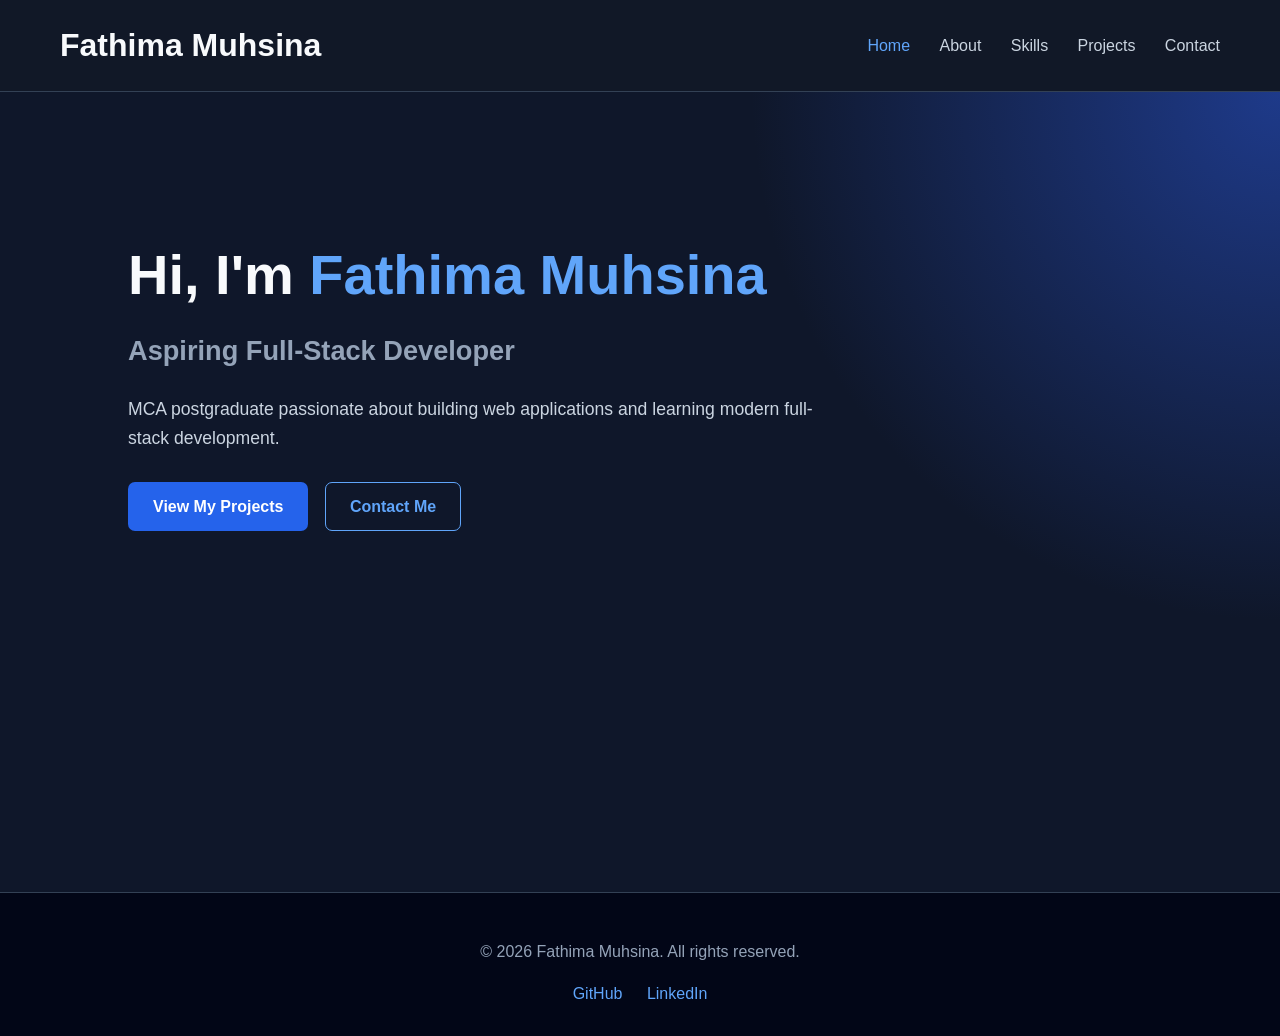
<file: learn-html/developer-portfolio-html/index.html>
<!DOCTYPE html>
<html lang="en">
<head>
    <meta charset="UTF-8">
    <meta name="viewport" content="width=device-width, initial-scale=1.0">
    <link rel="stylesheet" href="assets/style.css">
    <title>Developer Portfolio</title>
</head>
<body>

<header id="header">

    <h1 id="name">
        Fathima Muhsina
    </h1>

    <nav>
        <a href="index.html" class="active">Home</a>
        <a href="about.html">About</a>
        <a href="skills.html">Skills</a>
        <a href="projects.html">Projects</a>
        <a href="contact.html">Contact</a>
    </nav>

</header>


<main id="content">

    <h1>
        Hi, I'm <span class="highlight">Fathima Muhsina</span>
    </h1>

    <h2>
        Aspiring Full-Stack Developer
    </h2>

    <p>
        MCA postgraduate passionate about building
        web applications and learning modern
        full-stack development.
    </p>

    <a href="projects.html" class="button">
        View My Projects
    </a>

    <a href="contact.html" class="button-outline">
        Contact Me
    </a>

</main>


<footer id="footer">

    <p>
        © 2026 Fathima Muhsina. All rights reserved.
    </p>

    <a href="https://github.com/">GitHub</a>
    <a href="https://linkedin.com/">LinkedIn</a>

</footer>
</body>
</html>
</file>
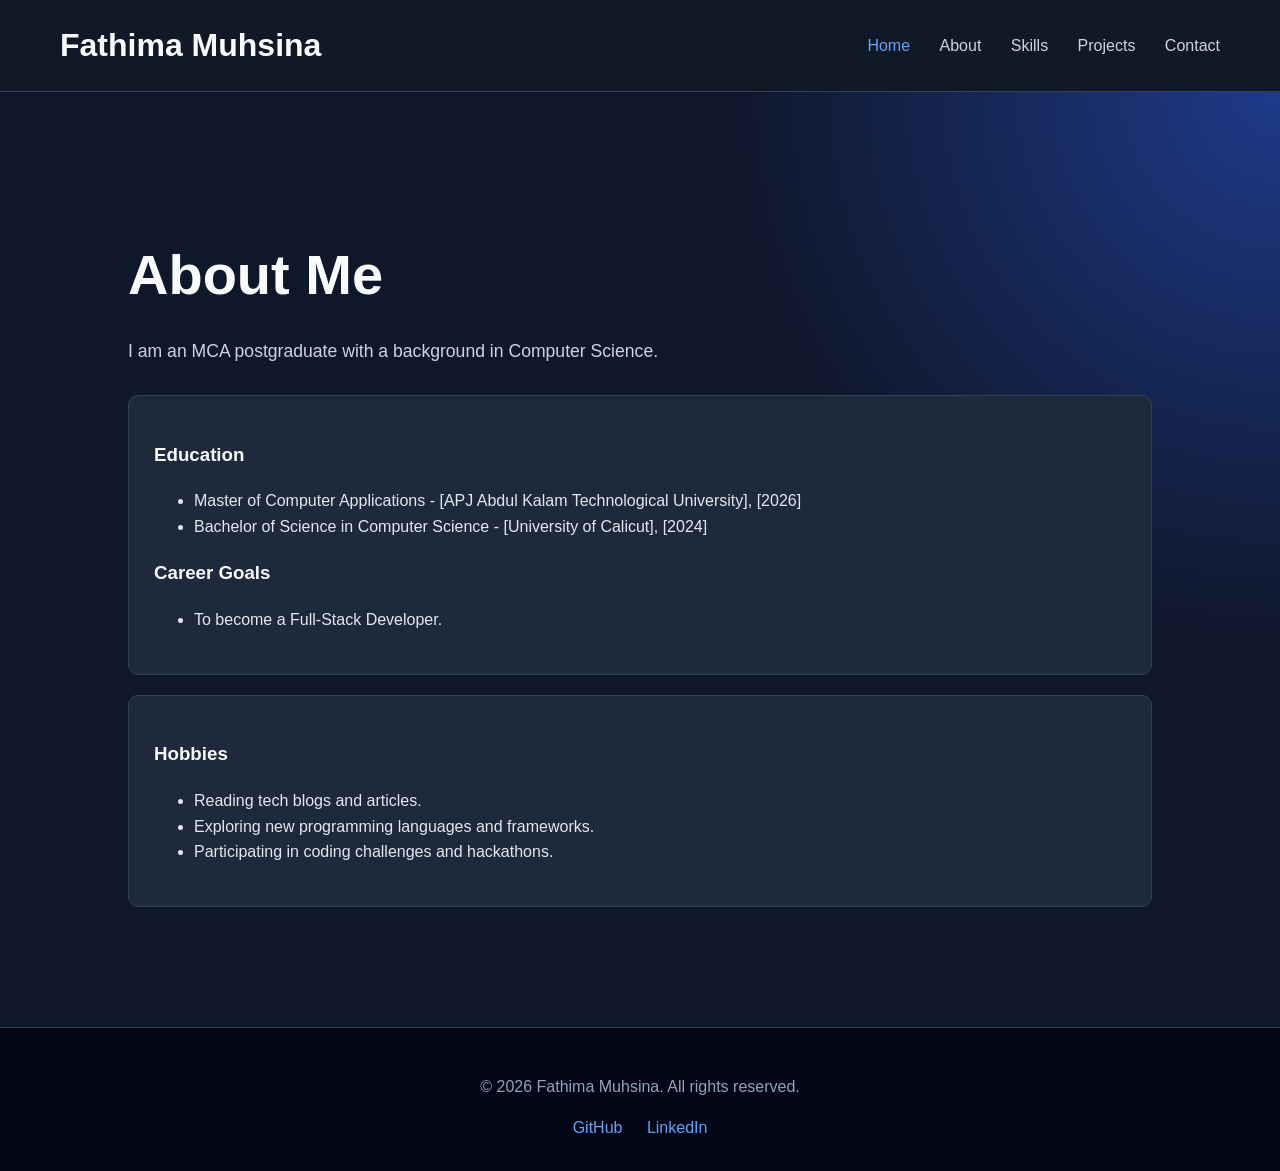
<file: learn-html/developer-portfolio-html/about.html>
<!DOCTYPE html>
<html lang="en">
  <head>
    <meta charset="UTF-8" />
    <meta name="viewport" content="width=device-width, initial-scale=1.0" />
    <link rel="stylesheet" href="assets/style.css" />
    <title>Developer Portfolio</title>
  </head>
  <body>
    <header id="header">
        <h1 id="name">Fathima Muhsina</h1>
    
        <nav>
            <a href="index.html" class="active">Home</a>
            <a href="about.html">About</a>
            <a href="skills.html">Skills</a>
            <a href="projects.html">Projects</a>
            <a href="contact.html">Contact</a>
        </nav>
    </header>
    <main id="content">
        <h1>About Me</h1>
        <p>I am an MCA postgraduate with a background in Computer Science.</p>
        <div class="card" display ="flex" item-align="left">
            <h3>Education</h3>
            <ul>
                <li>Master of Computer Applications - [APJ Abdul Kalam Technological University], [2026]</li>
                <li>Bachelor of Science in Computer Science - [University of Calicut], [2024]</li>
            </ul>
            <h3>Career Goals</h3>
            <ul>
                <li>To become a Full-Stack Developer.</li>
            </ul>
        </div>
        <div class="card" display ="flex" item-align="right">
            <h3>Hobbies</h3>
            <ul>
                <li>Reading tech blogs and articles.</li>
                <li>Exploring new programming languages and frameworks.</li>
                <li>Participating in coding challenges and hackathons.</li>
            </ul>
        </div>
    </main>
    <footer id="footer">

        <p>
            © 2026 Fathima Muhsina. All rights reserved.
        </p>

        <a href="https://github.com/">GitHub</a>
        <a href="https://linkedin.com/">LinkedIn</a>

    </footer>
  </body>
</html>
</file>
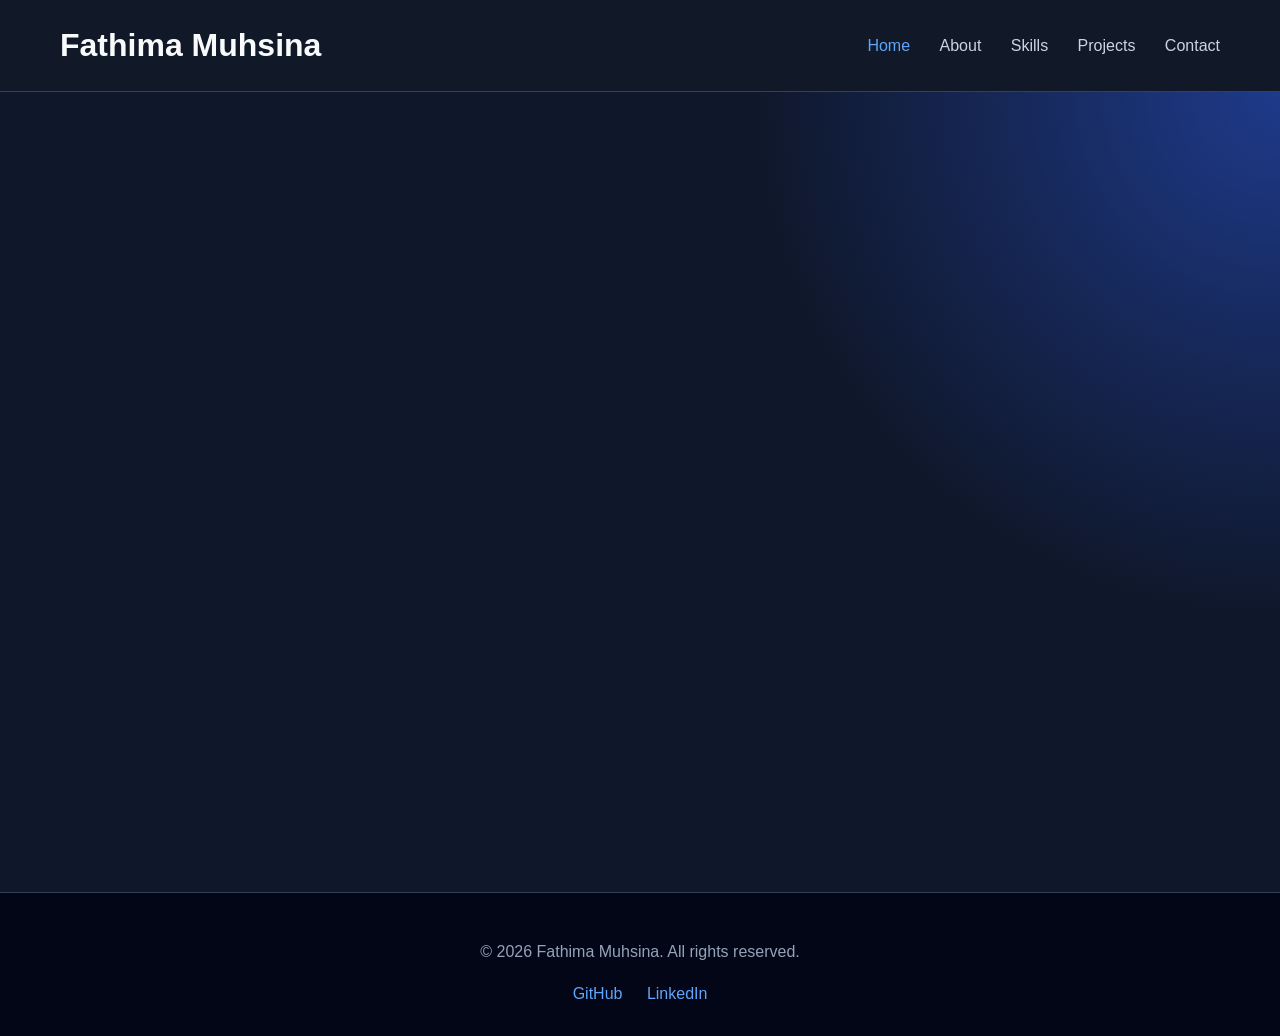
<file: learn-html/developer-portfolio-html/contact.html>
<!DOCTYPE html>
<html lang="en">
  <head>
    <meta charset="UTF-8" />
    <meta name="viewport" content="width=device-width, initial-scale=1.0" />
    <link rel="stylesheet" href="assets/style.css" />
    <title>Developer Portfolio</title>
  </head>
  <body>
    <header id="header">
        <h1 id="name">Fathima Muhsina</h1>
    
        <nav>
            <a href="index.html" class="active">Home</a>
            <a href="about.html">About</a>
            <a href="skills.html">Skills</a>
            <a href="projects.html">Projects</a>
            <a href="contact.html">Contact</a>
        </nav>
    </header>
    <main id="content">
        
    </main>
    <footer id="footer">

        <p>
            © 2026 Fathima Muhsina. All rights reserved.
        </p>

        <a href="https://github.com/">GitHub</a>
        <a href="https://linkedin.com/">LinkedIn</a>

    </footer>
  </body>
</html>
</file>
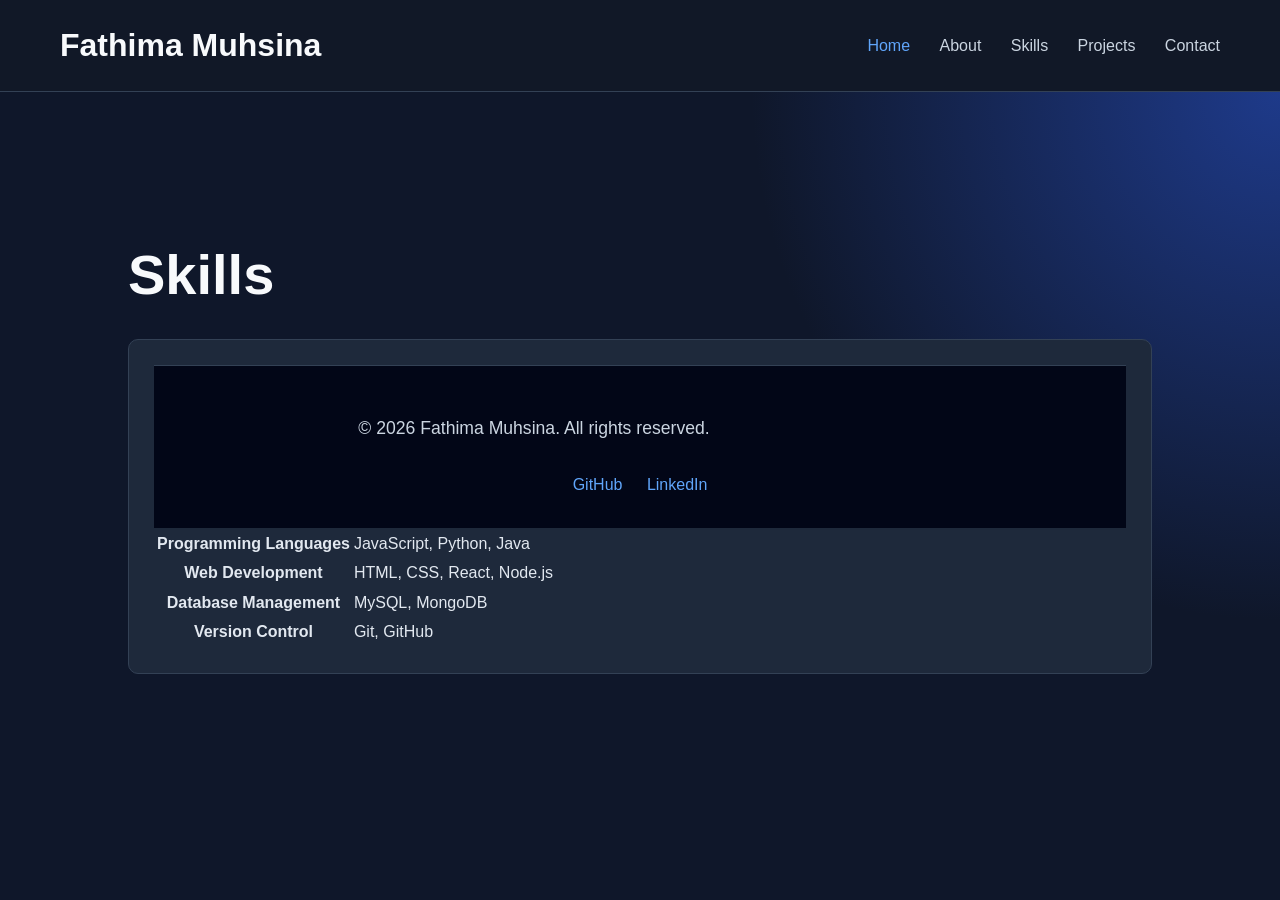
<file: learn-html/developer-portfolio-html/skills.html>
<!DOCTYPE html>
<html lang="en">
  <head>
    <meta charset="UTF-8" />
    <meta name="viewport" content="width=device-width, initial-scale=1.0" />
    <link rel="stylesheet" href="assets/style.css" />
    <title>Developer Portfolio</title>
  </head>
  <body>
    <header id="header">
        <h1 id="name">Fathima Muhsina</h1>
    
        <nav>
            <a href="index.html" class="active">Home</a>
            <a href="about.html">About</a>
            <a href="skills.html">Skills</a>
            <a href="projects.html">Projects</a>
            <a href="contact.html">Contact</a>
        </nav>
    </header>
    <main id="content">
        <h1>Skills</h1>
        <div class="card" display ="flex" item-align="left">
            <table>
                <tr>
                    <th>Programming Languages</th>
                    <td>JavaScript, Python, Java</td>
                </tr>
                <tr>
                    <th>Web Development</th>
                    <td>HTML, CSS, React, Node.js</td>
                </tr>
                <tr>
                    <th>Database Management</th>
                    <td>MySQL, MongoDB</td>
                </tr>
                <tr>
                    <th>Version Control</th>
                    <td>Git, GitHub</td>
                </tr>
        </div>  
    </main>
    <footer id="footer">

        <p>
            © 2026 Fathima Muhsina. All rights reserved.
        </p>

        <a href="https://github.com/">GitHub</a>
        <a href="https://linkedin.com/">LinkedIn</a>

    </footer>
  </body>
</html>
</file>
<file: learn-html/developer-portfolio-html/assets/style.css>
```css
/* =========================================
   GENERAL / BODY
   ========================================= */

* {
    box-sizing: border-box;
}

body {
    margin: 0;
    font-family: Arial, Helvetica, sans-serif;

    background: #0f172a;
    color: #e2e8f0;

    line-height: 1.6;
}


/* =========================================
   HEADER
   ========================================= */

#header {
    background: #111827;

    padding: 20px 60px;

    border-bottom: 1px solid #334155;

    display: flex;
    justify-content: space-between;
    align-items: center;
}


/* Portfolio name */

#name {
    margin: 0;

    font-size: 2em;
    font-weight: bold;

    color: #f8fafc;

    border: none;
}


/* =========================================
   NAVIGATION LINKS
   ========================================= */

#header a {
    color: #cbd5e1;

    text-decoration: none;

    margin-left: 25px;

    font-size: 1em;
    font-weight: 500;

    transition: 0.3s;
}


/* Hover effect */

#header a:hover {
    color: #60a5fa;
}


/* Active / important link */

#header .active {
    color: #60a5fa;
}


/* =========================================
   MAIN CONTENT
   ========================================= */

#content {
    min-height: 600px;

    padding: 100px 10%;

    background:
        radial-gradient(
            circle at top right,
            #1e3a8a,
            transparent 35%
        ),
        #0f172a;
}


/* Main heading */

#content h1 {
    font-size: 3.5em;

    margin-bottom: 10px;

    color: #f8fafc;
}


/* Highlighted name / text */

.highlight {
    color: #60a5fa;
}


/* Subtitle */

#content h2 {
    font-size: 1.7em;

    color: #94a3b8;

    margin-top: 0;
}


/* Paragraph */

#content p {
    max-width: 700px;

    color: #cbd5e1;

    font-size: 1.1em;

    margin-bottom: 30px;
}


/* =========================================
   BUTTONS
   ========================================= */

.button {
    display: inline-block;

    padding: 12px 25px;

    margin-right: 12px;

    border-radius: 7px;

    background: #2563eb;

    color: white;

    text-decoration: none;

    font-weight: bold;

    transition: 0.3s;
}


/* Button hover */

.button:hover {
    background: #3b82f6;

    transform: translateY(-2px);
}


/* Secondary button */

.button-outline {
    display: inline-block;

    padding: 11px 24px;

    border: 1px solid #60a5fa;

    border-radius: 7px;

    color: #60a5fa;

    text-decoration: none;

    font-weight: bold;

    transition: 0.3s;
}


.button-outline:hover {
    background: #2563eb;

    color: white;
}


/* =========================================
   NORMAL LINKS
   ========================================= */

a {
    color: #60a5fa;

    transition: 0.3s;
}


a:hover {
    color: #93c5fd;
}


/* =========================================
   CARDS
   ========================================= */

.card {
    background: #1e293b;

    padding: 25px;

    margin: 20px 0;

    border: 1px solid #334155;

    border-radius: 10px;

    transition: 0.3s;
}


.card:hover {
    border-color: #3b82f6;

    transform: translateY(-3px);
}


.card h3 {
    color: #f8fafc;
}


.card p {
    color: #94a3b8;
}


/* =========================================
   FOOTER
   ========================================= */

#footer {
    background: #020617;

    padding: 30px;

    text-align: center;

    border-top: 1px solid #334155;

    color: #94a3b8;
}


/* Footer links */

#footer a {
    color: #60a5fa;

    text-decoration: none;

    margin: 0 10px;
}


#footer a:hover {
    color: #93c5fd;
}


/* =========================================
   MOBILE
   ========================================= */

@media (max-width: 768px) {

    #header {
        flex-direction: column;

        text-align: center;

        padding: 20px;
    }

    #header nav {
        margin-top: 15px;
    }

    #header a {
        margin: 0 8px;
    }

    #content {
        padding: 70px 25px;
    }

    #content h1 {
        font-size: 2.5em;
    }
}
```
</file>
